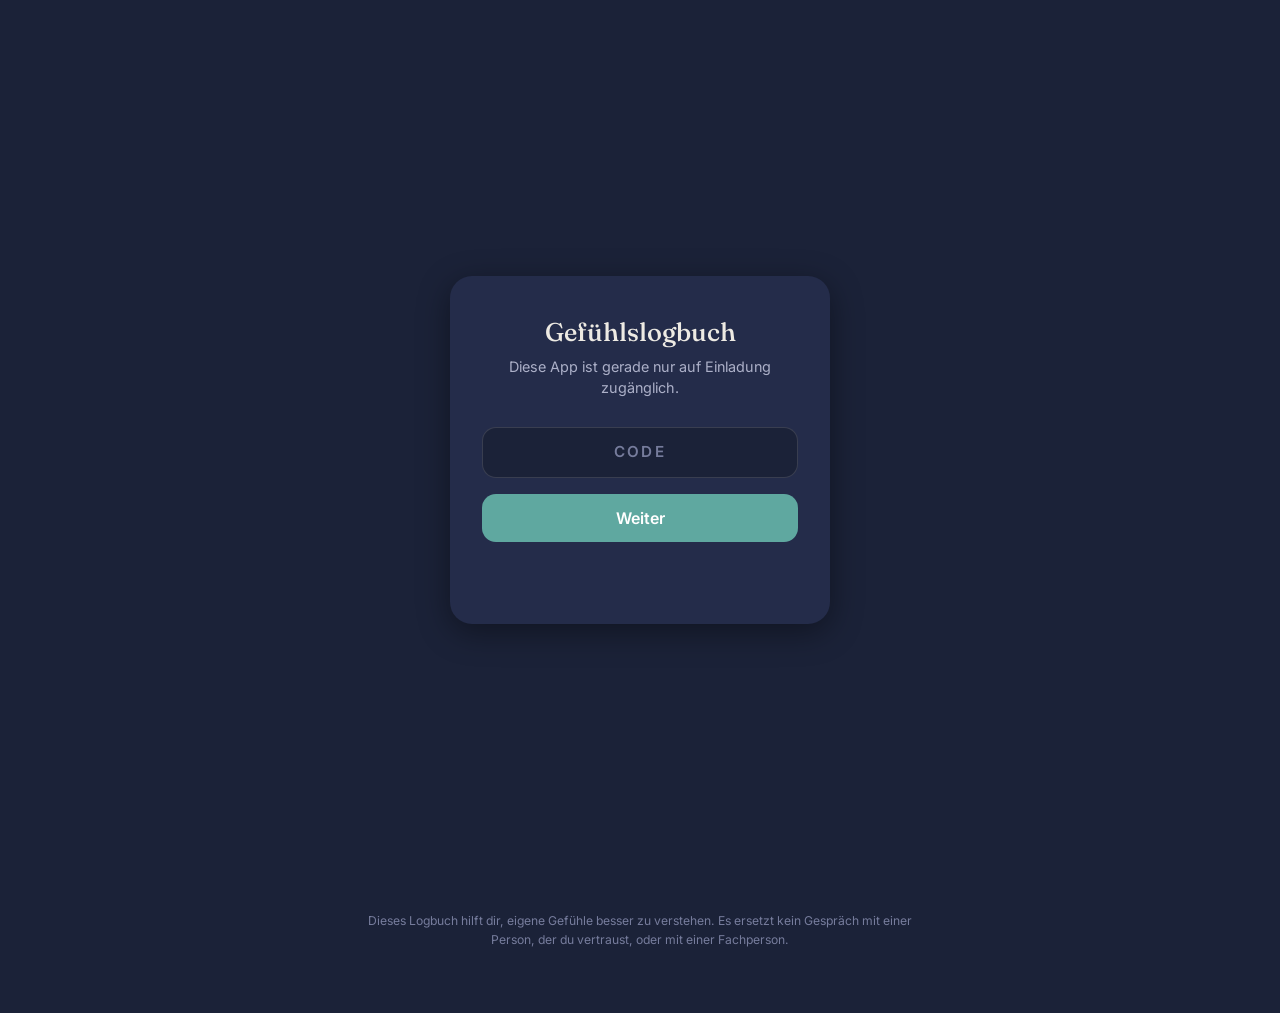
<file: gefuehlslogbuch.html>
<!DOCTYPE html>
<html lang="de">
<head>
<meta charset="UTF-8" />
<meta name="viewport" content="width=device-width, initial-scale=1.0" />
<title>Gefühlslogbuch</title>
<style>
  @import url('https://fonts.googleapis.com/css2?family=Fraunces:ital,opsz,wght@0,9..144,300..600;1,9..144,400..500&family=Inter:wght@400;500;600&display=swap');

  :root {
    --bg-deep: #1B2238;
    --bg-card: #242C4A;
    --bg-card-soft: #2C355A;
    --ink: #EDEAE3;
    --ink-soft: #ACB0C8;
    --ink-faint: #767C9C;
    --accent: #5FA8A0;
    --accent-dark: #3D7E77;
    --radius-lg: 22px;
    --radius-md: 14px;
    --radius-sm: 9px;
    --serif: 'Fraunces', Georgia, serif;
    --sans: 'Inter', -apple-system, BlinkMacSystemFont, "Segoe UI", sans-serif;
  }

  * { box-sizing: border-box; }

  html, body {
    margin: 0;
    padding: 0;
    background: var(--bg-deep);
    color: var(--ink);
    font-family: var(--sans);
    -webkit-font-smoothing: antialiased;
  }

  body {
    min-height: 100vh;
    padding: clamp(20px, 5vw, 56px) 18px 64px;
  }

  .wrap {
    max-width: 600px;
    margin: 0 auto;
  }

  /* ---------- Header / Sky ---------- */
  .sky {
    position: relative;
    height: 168px;
    border-radius: var(--radius-lg);
    overflow: hidden;
    background: #161B30;
    margin-bottom: 28px;
  }

  .blob {
    position: absolute;
    inset: -20%;
    opacity: 0;
    transition: opacity 1.1s ease;
  }
  @media (prefers-reduced-motion: reduce) {
    .blob { transition: opacity 0.2s linear; }
  }
  .blob.active { opacity: 1; }

  .sky-content {
    position: relative;
    z-index: 2;
    height: 100%;
    display: flex;
    flex-direction: column;
    justify-content: flex-end;
    padding: 18px 22px;
  }

  .sky-date {
    font-family: var(--serif);
    font-size: 1.5rem;
    font-weight: 500;
    letter-spacing: 0.2px;
  }

  .sky-sub {
    font-size: 0.85rem;
    color: rgba(237,234,227,0.78);
    margin-top: 2px;
  }

  /* ---------- Cards ---------- */
  .card {
    background: var(--bg-card);
    border-radius: var(--radius-lg);
    padding: 22px;
    margin-bottom: 18px;
  }

  h2.section-title {
    font-family: var(--serif);
    font-size: 1.05rem;
    font-weight: 500;
    margin: 0 0 14px;
    color: var(--ink);
  }

  label.field-label {
    display: block;
    font-size: 0.82rem;
    color: var(--ink-soft);
    margin-bottom: 10px;
  }

  /* ---------- Mood picker ---------- */
  .moods {
    display: flex;
    flex-wrap: wrap;
    gap: 8px;
    margin-bottom: 22px;
  }

  .mood-btn {
    display: flex;
    align-items: center;
    gap: 7px;
    padding: 8px 14px 8px 10px;
    border-radius: 999px;
    border: 1px solid rgba(237,234,227,0.14);
    background: var(--bg-card-soft);
    color: var(--ink-soft);
    font-family: var(--sans);
    font-size: 0.85rem;
    cursor: pointer;
    transition: border-color 0.2s, color 0.2s, background 0.2s;
  }
  .mood-btn:hover { color: var(--ink); }
  .mood-btn:focus-visible {
    outline: 2px solid var(--ink);
    outline-offset: 2px;
  }
  .mood-dot {
    width: 11px;
    height: 11px;
    border-radius: 50%;
    flex-shrink: 0;
  }
  .mood-btn.selected {
    border-color: var(--mood-color);
    background: var(--bg-card-soft);
    color: var(--ink);
    box-shadow: 0 0 0 1px var(--mood-color) inset;
  }

  /* ---------- Intensity ---------- */
  .intensity-row {
    margin-bottom: 22px;
  }
  input[type="range"] {
    width: 100%;
    accent-color: var(--accent);
    margin-top: 6px;
  }
  .intensity-labels {
    display: flex;
    justify-content: space-between;
    font-size: 0.72rem;
    color: var(--ink-faint);
    margin-top: 4px;
  }

  /* ---------- Textarea ---------- */
  textarea, input[type="text"] {
    width: 100%;
    background: var(--bg-deep);
    border: 1px solid rgba(237,234,227,0.14);
    border-radius: var(--radius-md);
    color: var(--ink);
    font-family: var(--sans);
    font-size: 0.95rem;
    padding: 13px 14px;
    resize: vertical;
    line-height: 1.5;
  }
  textarea { min-height: 92px; }
  textarea:focus, input[type="text"]:focus {
    outline: none;
    border-color: var(--accent);
  }
  textarea::placeholder, input::placeholder { color: var(--ink-faint); }

  /* ---------- Buttons ---------- */
  .btn-row {
    display: flex;
    gap: 10px;
    margin-top: 16px;
    flex-wrap: wrap;
  }

  button.primary, button.ghost {
    font-family: var(--sans);
    font-weight: 500;
    font-size: 0.88rem;
    padding: 10px 18px;
    border-radius: 999px;
    cursor: pointer;
    border: none;
    transition: filter 0.15s, opacity 0.15s;
  }
  button.primary {
    background: var(--accent);
    color: #11151F;
  }
  button.primary:hover { filter: brightness(1.08); }
  button.primary:disabled { opacity: 0.45; cursor: not-allowed; }

  button.ghost {
    background: transparent;
    color: var(--ink-soft);
    border: 1px solid rgba(237,234,227,0.18);
  }
  button.ghost:hover { color: var(--ink); }

  button:focus-visible { outline: 2px solid var(--ink); outline-offset: 2px; }

  /* ---------- Reflection ---------- */
  .reflection-block {
    margin-top: 18px;
    padding-top: 16px;
    border-top: 1px solid rgba(237,234,227,0.1);
  }
  .reflection-turn { margin-bottom: 12px; }
  .reflection-turn .who {
    font-size: 0.68rem;
    text-transform: uppercase;
    letter-spacing: 0.06em;
    color: var(--ink-faint);
    margin-bottom: 4px;
  }
  .reflection-turn.assistant p {
    font-family: var(--serif);
    font-style: italic;
    font-size: 1.02rem;
    line-height: 1.55;
    color: var(--ink);
    margin: 0;
  }
  .reflection-turn.user p {
    font-family: var(--sans);
    font-size: 0.92rem;
    color: var(--ink-soft);
    margin: 0;
  }
  .thinking {
    font-family: var(--serif);
    font-style: italic;
    color: var(--ink-faint);
    font-size: 0.95rem;
  }
  .error-msg {
    font-size: 0.85rem;
    color: #E29A8A;
    margin-top: 8px;
  }
  .saved-msg {
    font-size: 0.85rem;
    color: var(--accent);
    margin-top: 10px;
  }
  .round-note {
    font-size: 0.78rem;
    color: var(--ink-faint);
    margin-top: 4px;
  }

  /* ---------- Weather strip ---------- */
  .strip {
    display: flex;
    align-items: flex-end;
    gap: 5px;
    overflow-x: auto;
    padding: 4px 2px 10px;
    margin-bottom: 6px;
  }
  .strip-bar {
    flex-shrink: 0;
    width: 10px;
    border-radius: 4px;
    cursor: pointer;
    opacity: 0.85;
    transition: opacity 0.15s, transform 0.15s;
  }
  .strip-bar:hover { opacity: 1; transform: translateY(-2px); }

  .empty-state {
    font-size: 0.88rem;
    color: var(--ink-faint);
    line-height: 1.5;
  }

  /* ---------- Entries list ---------- */
  .entry {
    border-radius: var(--radius-md);
    background: var(--bg-card-soft);
    padding: 16px 18px;
    margin-bottom: 10px;
  }
  .entry-head {
    display: flex;
    align-items: center;
    justify-content: space-between;
    gap: 10px;
    margin-bottom: 8px;
  }
  .entry-mood {
    display: flex;
    align-items: center;
    gap: 7px;
    font-size: 0.84rem;
    color: var(--ink-soft);
  }
  .entry-date {
    font-size: 0.78rem;
    color: var(--ink-faint);
  }
  .entry-text {
    font-size: 0.92rem;
    color: var(--ink);
    line-height: 1.5;
    margin: 0 0 4px;
  }
  .toggle-link {
    font-size: 0.78rem;
    color: var(--ink-faint);
    text-decoration: underline;
    cursor: pointer;
    background: none;
    border: none;
    padding: 0;
    margin-top: 6px;
  }
  .entry-reflection { display: none; margin-top: 10px; }
  .entry-reflection.open { display: block; }

  footer.note {
    font-size: 0.76rem;
    color: var(--ink-faint);
    text-align: center;
    line-height: 1.5;
    margin-top: 30px;
    padding: 0 10px;
  }

  /* ---------- Gate ---------- */
  #gate-overlay {
    position: fixed;
    inset: 0;
    background: var(--bg-deep);
    z-index: 9999;
    display: flex;
    align-items: center;
    justify-content: center;
    padding: 24px;
  }
  #gate-overlay.hidden { display: none; }
  .gate-card {
    background: var(--bg-card);
    border-radius: var(--radius-lg);
    padding: 40px 32px;
    width: 100%;
    max-width: 380px;
    text-align: center;
    box-shadow: 0 8px 32px rgba(0,0,0,0.4);
  }
  .gate-title {
    font-family: var(--serif);
    font-size: 1.6rem;
    font-weight: 500;
    margin: 0 0 8px;
    color: var(--ink);
  }
  .gate-sub {
    font-size: 0.9rem;
    color: var(--ink-soft);
    margin: 0 0 28px;
    line-height: 1.5;
  }
  .gate-input {
    width: 100%;
    background: var(--bg-card-soft);
    border: 1px solid rgba(255,255,255,0.1);
    border-radius: var(--radius-md);
    color: var(--ink);
    font-family: var(--sans);
    font-size: 1.4rem;
    font-weight: 600;
    letter-spacing: 0.15em;
    text-transform: uppercase;
    text-align: center;
    padding: 14px 16px;
    outline: none;
    transition: border-color 0.2s;
    box-sizing: border-box;
  }
  .gate-input:focus { border-color: var(--accent); }
  .gate-btn {
    margin-top: 16px;
    width: 100%;
    background: var(--accent);
    color: #fff;
    border: none;
    border-radius: var(--radius-md);
    font-family: var(--sans);
    font-size: 1rem;
    font-weight: 600;
    padding: 14px;
    cursor: pointer;
    transition: background 0.15s;
  }
  .gate-btn:hover { background: var(--accent-dark); }
  .gate-btn:disabled { opacity: 0.5; cursor: not-allowed; }
  .gate-error {
    margin-top: 12px;
    font-size: 0.88rem;
    color: #e07070;
    min-height: 1.2em;
  }
</style>
</head>
<body>

<div id="gate-overlay">
  <div class="gate-card">
    <p class="gate-title">Gefühlslogbuch</p>
    <p class="gate-sub">Diese App ist gerade nur auf Einladung zugänglich.</p>
    <input class="gate-input" id="gate-code" type="text" autocomplete="off" placeholder="CODE" maxlength="20" />
    <button class="gate-btn" id="gate-btn">Weiter</button>
    <p class="gate-error" id="gate-error"></p>
  </div>
</div>

<div class="wrap">

  <div class="sky" id="sky">
    <div class="blob" id="blob-freude" style="background: radial-gradient(circle at 28% 30%, #E8A33D, #161B30 75%);"></div>
    <div class="blob" id="blob-ruhe" style="background: radial-gradient(circle at 28% 30%, #5FA8A0, #161B30 75%);"></div>
    <div class="blob" id="blob-traurigkeit" style="background: radial-gradient(circle at 28% 30%, #6B7FE0, #161B30 75%);"></div>
    <div class="blob" id="blob-wut" style="background: radial-gradient(circle at 28% 30%, #C1604A, #161B30 75%);"></div>
    <div class="blob" id="blob-anspannung" style="background: radial-gradient(circle at 28% 30%, #9A86C9, #161B30 75%);"></div>
    <div class="blob" id="blob-leere" style="background: radial-gradient(circle at 28% 30%, #9C968A, #161B30 75%);"></div>
    <div class="sky-content">
      <div class="sky-date" id="todayLabel"></div>
      <div class="sky-sub">Wie fühlt sich dein Moment gerade an?</div>
    </div>
  </div>

  <div class="card">
    <h2 class="section-title">Neuer Eintrag</h2>

    <label class="field-label">Wähle das Gefühl, das gerade am stärksten da ist</label>
    <div class="moods" id="moodPicker"></div>

    <div class="intensity-row">
      <label class="field-label">Wie stark ist das Gefühl?</label>
      <input type="range" id="intensity" min="1" max="5" value="3" />
      <div class="intensity-labels"><span>kaum spürbar</span><span>überwältigend</span></div>
    </div>

    <label class="field-label" for="entryText">Was ist passiert? Was geht dir durch den Kopf?</label>
    <textarea id="entryText" placeholder="Schreib einfach los, so wie es kommt …"></textarea>

    <div class="btn-row">
      <button class="primary" id="reflectBtn" disabled>Reflektieren</button>
      <button class="ghost" id="skipBtn" disabled>Ohne Reflexion speichern</button>
    </div>

    <div id="reflectionArea"></div>
  </div>

  <div class="card">
    <h2 class="section-title">Emotionswetter</h2>
    <div class="strip" id="strip"></div>
    <div id="entriesList"></div>
  </div>

  <footer class="note">
    Dieses Logbuch hilft dir, eigene Gefühle besser zu verstehen. Es ersetzt kein Gespräch mit einer Person, der du vertraust, oder mit einer Fachperson.
  </footer>

</div>

<script>
  const STORAGE_KEY = 'emotion-journal-entries';
  const MAX_ROUNDS = 3;

  const MOODS = [
    { key: 'freude',      label: 'Freude',       color: '#E8A33D' },
    { key: 'ruhe',        label: 'Ruhe',         color: '#5FA8A0' },
    { key: 'traurigkeit', label: 'Traurigkeit',  color: '#6B7FE0' },
    { key: 'wut',         label: 'Wut',          color: '#C1604A' },
    { key: 'anspannung',  label: 'Anspannung',   color: '#9A86C9' },
    { key: 'leere',       label: 'Leere',        color: '#9C968A' },
  ];

  const SYSTEM_PROMPT = `Du bist eine ruhige, neugierige Reflexionsbegleitung in einem privaten Gefühlslogbuch.
Die Person beschreibt ein Gefühl. Deine Aufgabe: Stelle GENAU EINE offene, einfühlsame Frage, die ihr hilft,
selbst herauszufinden, was das Gefühl ausgelöst hat oder was dahinter steckt. Keine Diagnosen, keine Ratschläge,
keine Bewertung, keine Floskeln. Antworte in 1-3 kurzen Sätzen, auf Deutsch, in der Du-Form, warm aber nicht kitschig.
Wenn die Beschreibung auf akute Gefahr für die Person oder andere hindeutet (z.B. Selbstverletzung, Suizidgedanken),
reagiere stattdessen einfühlsam und ermutige sie direkt und konkret, sich an eine Vertrauensperson oder eine
Beratungsstelle zu wenden, anstatt weiter zu reflektieren.`;

  let entries = [];
  let selectedMood = null;
  let conversation = []; // {role, content} for current draft
  let round = 0;
  let finished = false;

  const $ = (id) => document.getElementById(id);

  function moodByKey(key) { return MOODS.find(m => m.key === key); }

  function todayLabel() {
    const d = new Date();
    return d.toLocaleDateString('de-DE', { weekday: 'long', day: 'numeric', month: 'long' });
  }

  function setSkyMood(key) {
    MOODS.forEach(m => {
      const blob = $('blob-' + m.key);
      if (blob) blob.classList.toggle('active', m.key === key);
    });
  }

  function renderMoodPicker() {
    const el = $('moodPicker');
    el.innerHTML = '';
    MOODS.forEach(m => {
      const btn = document.createElement('button');
      btn.className = 'mood-btn' + (selectedMood === m.key ? ' selected' : '');
      btn.style.setProperty('--mood-color', m.color);
      btn.innerHTML = `<span class="mood-dot" style="background:${m.color}"></span>${m.label}`;
      btn.addEventListener('click', () => {
        selectedMood = m.key;
        setSkyMood(m.key);
        renderMoodPicker();
        updateButtons();
      });
      el.appendChild(btn);
    });
  }

  function updateButtons() {
    const text = $('entryText').value.trim();
    const ready = !!selectedMood && text.length > 0;
    $('reflectBtn').disabled = !ready || finished;
    $('skipBtn').disabled = !ready || finished;
  }

  async function loadEntries() {
    try {
      const result = await window.storage.get(STORAGE_KEY, false);
      if (result && result.value) return JSON.parse(result.value);
      return [];
    } catch (e) {
      return [];
    }
  }

  async function persistEntries() {
    try {
      await window.storage.set(STORAGE_KEY, JSON.stringify(entries), false);
    } catch (e) {
      console.error('Speichern fehlgeschlagen', e);
    }
  }

  function renderStrip() {
    const strip = $('strip');
    if (entries.length === 0) {
      strip.innerHTML = '';
      return;
    }
    strip.innerHTML = '';
    entries.forEach((e, idx) => {
      const mood = moodByKey(e.mood);
      const bar = document.createElement('div');
      bar.className = 'strip-bar';
      const h = 16 + (e.intensity || 3) * 8;
      bar.style.height = h + 'px';
      bar.style.background = mood ? mood.color : '#888';
      bar.title = e.dateLabel + ' · ' + (mood ? mood.label : '');
      bar.addEventListener('click', () => {
        const target = document.getElementById('entry-' + e.id);
        if (target) target.scrollIntoView({ behavior: 'smooth', block: 'center' });
      });
      strip.appendChild(bar);
    });
  }

  function renderEntries() {
    const list = $('entriesList');
    if (entries.length === 0) {
      list.innerHTML = '<p class="empty-state">Noch keine Einträge. Dein erster Eintrag erscheint hier, sobald du ihn speicherst.</p>';
      return;
    }
    list.innerHTML = '';
    [...entries].reverse().forEach(e => {
      const mood = moodByKey(e.mood);
      const card = document.createElement('div');
      card.className = 'entry';
      card.id = 'entry-' + e.id;

      const hasReflection = e.conversation && e.conversation.length > 0;

      card.innerHTML = `
        <div class="entry-head">
          <span class="entry-mood"><span class="mood-dot" style="background:${mood ? mood.color : '#888'}"></span>${mood ? mood.label : ''} · ${e.intensity}/5</span>
          <span class="entry-date">${e.dateLabel}</span>
        </div>
        <p class="entry-text">${escapeHtml(e.text)}</p>
        ${hasReflection ? `<button class="toggle-link" data-id="${e.id}">Reflexion anzeigen</button>
        <div class="entry-reflection" id="refl-${e.id}">
          ${e.conversation.map(turn => `
            <div class="reflection-turn ${turn.role === 'assistant' ? 'assistant' : 'user'}">
              <div class="who">${turn.role === 'assistant' ? 'Frage' : 'Deine Antwort'}</div>
              <p>${escapeHtml(turn.text)}</p>
            </div>
          `).join('')}
        </div>` : ''}
      `;
      list.appendChild(card);
    });

    list.querySelectorAll('.toggle-link').forEach(btn => {
      btn.addEventListener('click', () => {
        const id = btn.getAttribute('data-id');
        const block = document.getElementById('refl-' + id);
        const open = block.classList.toggle('open');
        btn.textContent = open ? 'Reflexion verbergen' : 'Reflexion anzeigen';
      });
    });
  }

  function escapeHtml(str) {
    const div = document.createElement('div');
    div.textContent = str;
    return div.innerHTML;
  }

  function renderReflectionArea() {
    const area = $('reflectionArea');
    if (conversation.length === 0) {
      area.innerHTML = '';
      return;
    }
    let html = '<div class="reflection-block" id="convoTurns"></div>';
    area.innerHTML = html;
    const turns = $('convoTurns');
    conversation.forEach(turn => {
      const div = document.createElement('div');
      div.className = 'reflection-turn ' + (turn.role === 'assistant' ? 'assistant' : 'user');
      div.innerHTML = `<div class="who">${turn.role === 'assistant' ? 'Frage' : 'Deine Antwort'}</div><p>${escapeHtml(turn.text)}</p>`;
      turns.appendChild(div);
    });

    if (!finished && round < MAX_ROUNDS) {
      const followUp = document.createElement('div');
      followUp.style.marginTop = '14px';
      followUp.innerHTML = `
        <input type="text" id="followUpInput" placeholder="Deine Antwort …" />
        <div class="btn-row">
          <button class="primary" id="answerBtn">Antworten</button>
          <button class="ghost" id="finishBtn">Eintrag speichern</button>
        </div>
      `;
      area.appendChild(followUp);
      $('answerBtn').addEventListener('click', submitFollowUp);
      $('finishBtn').addEventListener('click', saveEntry);
      $('followUpInput').addEventListener('keydown', (ev) => {
        if (ev.key === 'Enter') submitFollowUp();
      });
    } else if (!finished) {
      const note = document.createElement('div');
      note.className = 'round-note';
      note.textContent = 'Reflexion für diesen Eintrag abgeschlossen.';
      area.appendChild(note);
      const saveWrap = document.createElement('div');
      saveWrap.className = 'btn-row';
      saveWrap.innerHTML = `<button class="primary" id="finishBtn2">Eintrag speichern</button>`;
      area.appendChild(saveWrap);
      document.getElementById('finishBtn2').addEventListener('click', saveEntry);
    }
  }

  function showThinking(show) {
    const area = $('reflectionArea');
    let el = document.getElementById('thinkingNote');
    if (show) {
      if (!el) {
        el = document.createElement('div');
        el.id = 'thinkingNote';
        el.className = 'thinking';
        el.textContent = 'Denkt nach …';
        area.appendChild(el);
      }
    } else if (el) {
      el.remove();
    }
  }

  function showError(msg) {
    const area = $('reflectionArea');
    const el = document.createElement('div');
    el.className = 'error-msg';
    el.textContent = msg;
    area.appendChild(el);
  }

  async function callClaude(messages) {
    const response = await fetch("https://api.anthropic.com/v1/messages", {
      method: "POST",
      headers: { "Content-Type": "application/json" },
      body: JSON.stringify({
        model: "claude-sonnet-4-6",
        max_tokens: 1000,
        system: SYSTEM_PROMPT,
        messages: messages
      })
    });
    const data = await response.json();
    const text = (data.content || []).map(b => b.text || '').filter(Boolean).join('\n').trim();
    return text;
  }

  async function startReflection() {
    const text = $('entryText').value.trim();
    if (!selectedMood || !text) return;
    const mood = moodByKey(selectedMood);
    const intensity = $('intensity').value;
    conversation = [];
    round = 0;
    finished = false;

    const initialPrompt = `Ich fühle gerade: ${mood.label} (Intensität ${intensity}/5).\n${text}`;
    conversation.push({ role: 'user', text: initialPrompt, hidden: true });
    renderReflectionArea();
    showThinking(true);
    $('reflectBtn').disabled = true;
    $('skipBtn').disabled = true;

    try {
      const apiMessages = conversation.filter(t => true).map(t => ({ role: t.role, content: t.text }));
      const reply = await callClaude(apiMessages);
      showThinking(false);
      if (!reply) throw new Error('leer');
      conversation.push({ role: 'assistant', text: reply });
      round++;
      renderReflectionArea();
    } catch (e) {
      showThinking(false);
      showError('Die Reflexion konnte nicht geladen werden. Versuch es gleich noch mal.');
      $('reflectBtn').disabled = false;
      $('skipBtn').disabled = false;
    }
  }

  async function submitFollowUp() {
    const input = $('followUpInput');
    const val = input.value.trim();
    if (!val) return;
    conversation.push({ role: 'user', text: val });
    renderReflectionArea();
    showThinking(true);

    try {
      const apiMessages = conversation.map(t => ({ role: t.role, content: t.text }));
      const reply = await callClaude(apiMessages);
      showThinking(false);
      if (!reply) throw new Error('leer');
      conversation.push({ role: 'assistant', text: reply });
      round++;
      renderReflectionArea();
    } catch (e) {
      showThinking(false);
      showError('Antwort konnte nicht geladen werden. Versuch es gleich noch mal.');
      renderReflectionArea();
    }
  }

  async function saveEntry() {
    const text = $('entryText').value.trim();
    const intensity = parseInt($('intensity').value, 10);
    const visibleConvo = conversation.filter(t => !t.hidden);
    const entry = {
      id: Date.now().toString(),
      dateLabel: new Date().toLocaleDateString('de-DE', { day: 'numeric', month: 'long', year: 'numeric' }),
      mood: selectedMood,
      intensity: intensity,
      text: text,
      conversation: visibleConvo,
      createdAt: Date.now()
    };
    entries.push(entry);
    await persistEntries();
    resetDraft();
    renderStrip();
    renderEntries();
  }

  async function skipReflectionAndSave() {
    const text = $('entryText').value.trim();
    const intensity = parseInt($('intensity').value, 10);
    if (!selectedMood || !text) return;
    const entry = {
      id: Date.now().toString(),
      dateLabel: new Date().toLocaleDateString('de-DE', { day: 'numeric', month: 'long', year: 'numeric' }),
      mood: selectedMood,
      intensity: intensity,
      text: text,
      conversation: [],
      createdAt: Date.now()
    };
    entries.push(entry);
    await persistEntries();
    resetDraft();
    renderStrip();
    renderEntries();
  }

  function resetDraft() {
    $('entryText').value = '';
    $('intensity').value = 3;
    selectedMood = null;
    conversation = [];
    round = 0;
    finished = false;
    setSkyMood(null);
    renderMoodPicker();
    renderReflectionArea();
    updateButtons();
  }

  async function init() {
    $('todayLabel').textContent = todayLabel();
    renderMoodPicker();
    $('entriesList').innerHTML = '<p class="empty-state">Lade deine Einträge …</p>';

    entries = await loadEntries();
    renderStrip();
    renderEntries();

    $('entryText').addEventListener('input', updateButtons);
    $('reflectBtn').addEventListener('click', startReflection);
    $('skipBtn').addEventListener('click', skipReflectionAndSave);
  }

  init();

  // Gate
  (function() {
    const overlay = document.getElementById('gate-overlay');
    const input   = document.getElementById('gate-code');
    const btn     = document.getElementById('gate-btn');
    const err     = document.getElementById('gate-error');

    if (localStorage.getItem('gefuehlslogbuch_gate') === 'passed') {
      overlay.classList.add('hidden');
      return;
    }

    async function tryCode() {
      const code = input.value.trim();
      if (!code) return;
      btn.disabled = true;
      err.textContent = '';
      try {
        const res  = await fetch('/api/check-access', {
          method: 'POST',
          headers: { 'Content-Type': 'application/json' },
          body: JSON.stringify({ code }),
        });
        const data = await res.json();
        if (data.valid) {
          localStorage.setItem('gefuehlslogbuch_gate', 'passed');
          overlay.classList.add('hidden');
        } else {
          err.textContent = 'Falscher Code.';
          input.select();
        }
      } catch {
        err.textContent = 'Fehler – bitte nochmal versuchen.';
      } finally {
        btn.disabled = false;
      }
    }

    btn.addEventListener('click', tryCode);
    input.addEventListener('keydown', e => { if (e.key === 'Enter') tryCode(); });
  })();
</script>
</body>
</html>
</file>
